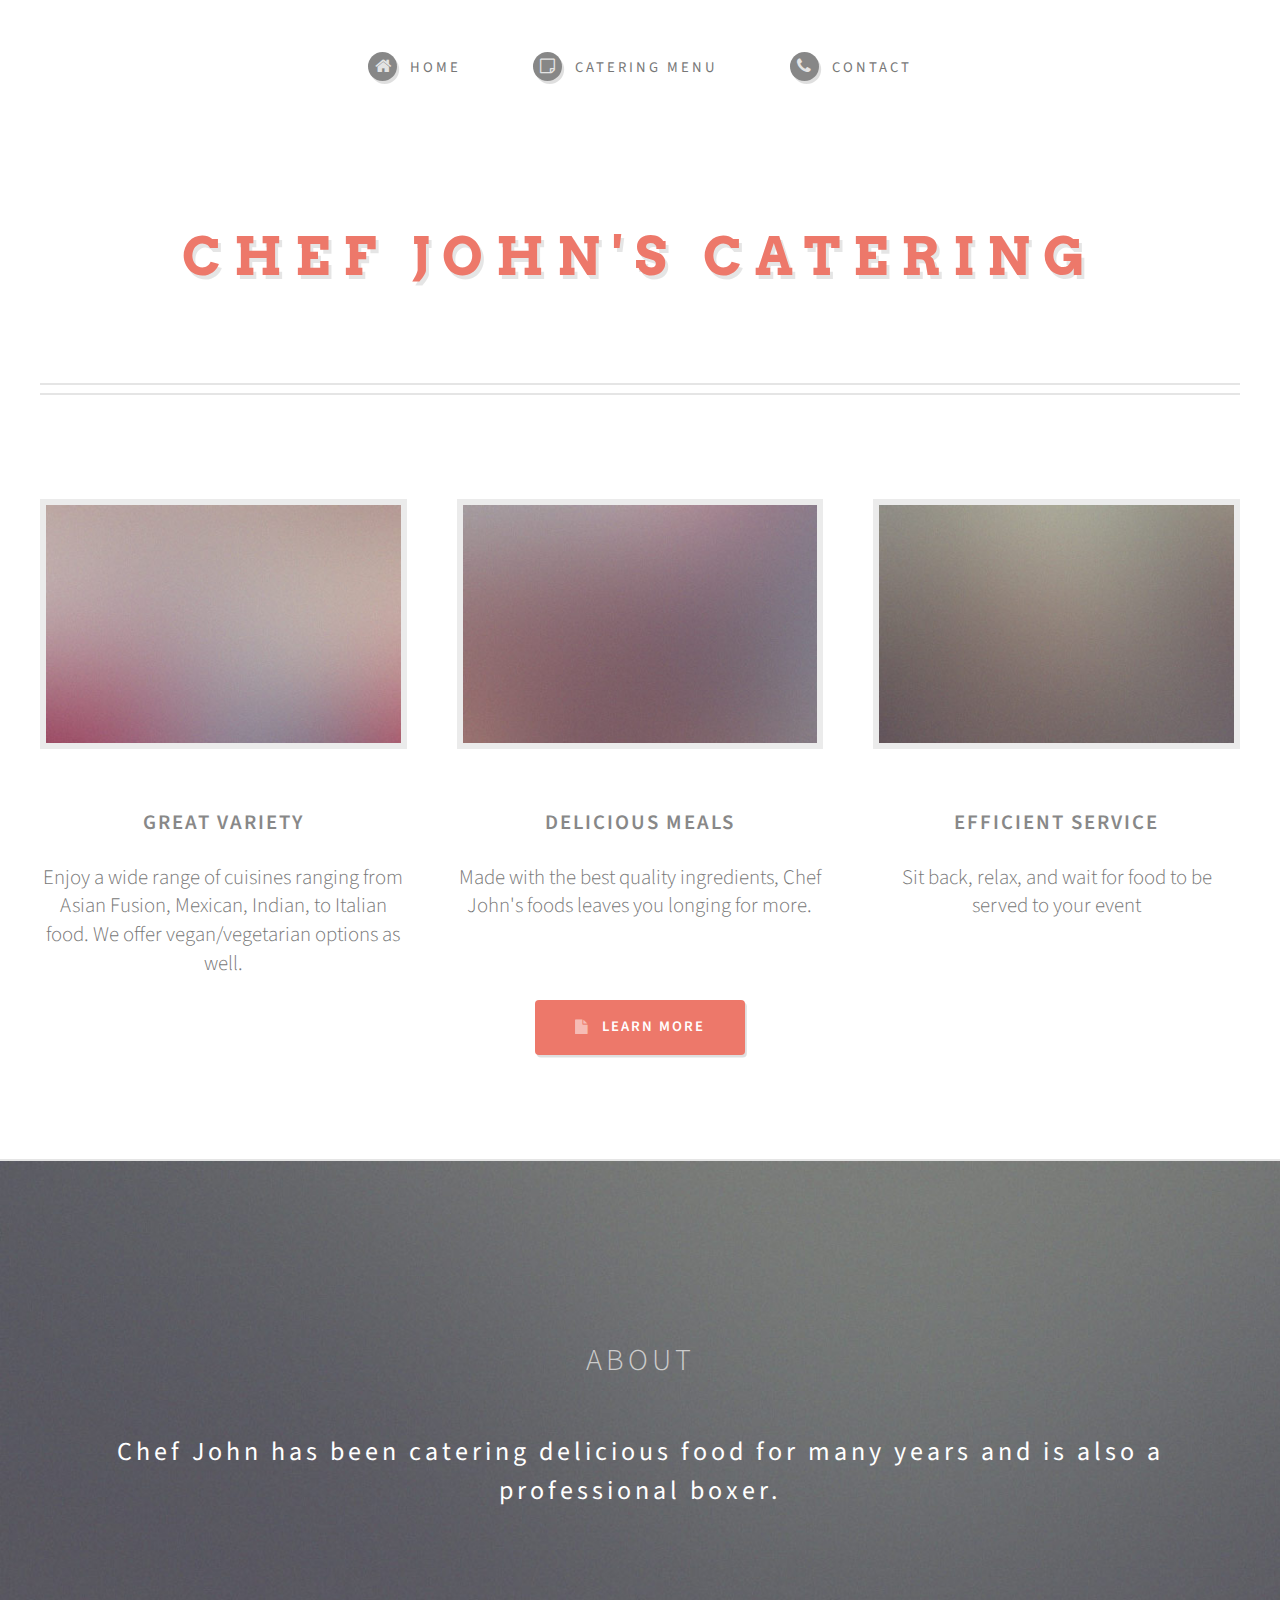
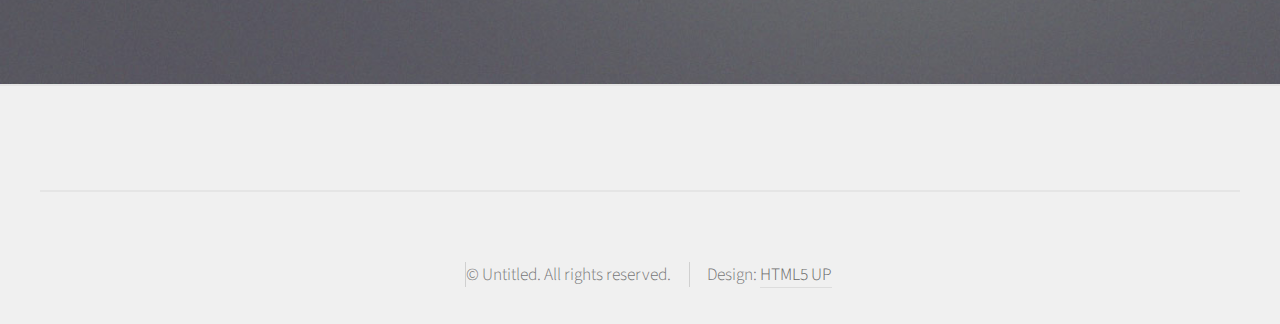
<file: index.html>
<!DOCTYPE HTML>
<!--
	Strongly Typed by HTML5 UP
	html5up.net | @ajlkn
	Free for personal and commercial use under the CCA 3.0 license (html5up.net/license)
-->
<html>
	<head>
		<title>Strongly Typed by HTML5 UP</title>
		<meta charset="utf-8" />
		<meta name="viewport" content="width=device-width, initial-scale=1" />
		<!--[if lte IE 8]><script src="assets/js/ie/html5shiv.js"></script><![endif]-->
		<link rel="stylesheet" href="assets/css/main.css" />
		<!--[if lte IE 8]><link rel="stylesheet" href="assets/css/ie8.css" /><![endif]-->
	</head>
	<body class="homepage">
		<div id="page-wrapper">

			<!-- Header -->
				<div id="header-wrapper">
					<div id="header" class="container">

						<!-- Logo -->
							<h1 id="logo"><a href="index.html">Chef John's Catering</a></h1>

						<!-- Nav -->
							<nav id="nav">
								<ul>
									<li><a class="icon fa-home" href="index.html"><span>Home</span></a></li>
									<li><a class="icon fa-sticky-note-o" href="menu.html"><span>Catering Menu</span></a></li>
									<li><a class="icon fa-phone" href="contact.html"><span>Contact</span></a></li>
								</ul>
							</nav>

					</div>
				</div>

			<!-- Features -->
				<div id="features-wrapper">
					<section id="features" class="container">
						<div class="row">
							<div class="4u 12u(mobile)">

								<!-- Feature -->
									<section>
										<a href="#" class="image featured"><img src="images/pic01.jpg" alt="" /></a>
										<header>
											<h3>Great Variety</h3>
										</header>
										<p>Enjoy a wide range of cuisines ranging from Asian Fusion, Mexican, Indian, to Italian food. We offer vegan/vegetarian options as well.</p>
									</section>

							</div>
							<div class="4u 12u(mobile)">

								<!-- Feature -->
									<section>
										<a href="#" class="image featured"><img src="images/pic02.jpg" alt="" /></a>
										<header>
											<h3>Delicious Meals</h3>
										</header>
										<p>Made with the best quality ingredients, Chef John's foods leaves you longing for more.</p>
									</section>

							</div>
							<div class="4u 12u(mobile)">

								<!-- Feature -->
									<section>
										<a href="#" class="image featured"><img src="images/pic03.jpg" alt="" /></a>
										<header>
											<h3>Efficient Service</h3>
										</header>
										<p>Sit back, relax, and wait for food to be served to your event</p>
									</section>

							</div>
						</div>
						<ul class="actions">
							<li><a href="menu.html" class="button icon fa-file">Learn More</a></li>
						</ul>
					</section>
				</div>

			<!-- Banner -->
				<div id="banner-wrapper">
					<div class="inner">
						<section id="banner" class="container">
						    <header>
						        <h2>About</h2>
						    </header>
							<p>Chef John has been catering delicious food for many years and is also a professional boxer.</p>
						</section>
					</div>
				</div>

			<!-- Footer -->
				<!--div id="footer-wrapper"-->
					<div id="copyright" class="container">
						<ul class="links">
							<li>&copy; Untitled. All rights reserved.</li><li>Design: <a href="http://html5up.net">HTML5 UP</a></li>
						</ul>
					</div>
				<!--/div-->

		</div>

		<!-- Scripts -->
			<script src="assets/js/jquery.min.js"></script>
			<script src="assets/js/jquery.dropotron.min.js"></script>
			<script src="assets/js/skel.min.js"></script>
			<script src="assets/js/skel-viewport.min.js"></script>
			<script src="assets/js/util.js"></script>
			<!--[if lte IE 8]><script src="assets/js/ie/respond.min.js"></script><![endif]-->
			<script src="assets/js/main.js"></script>

	</body>
</html>
</file>
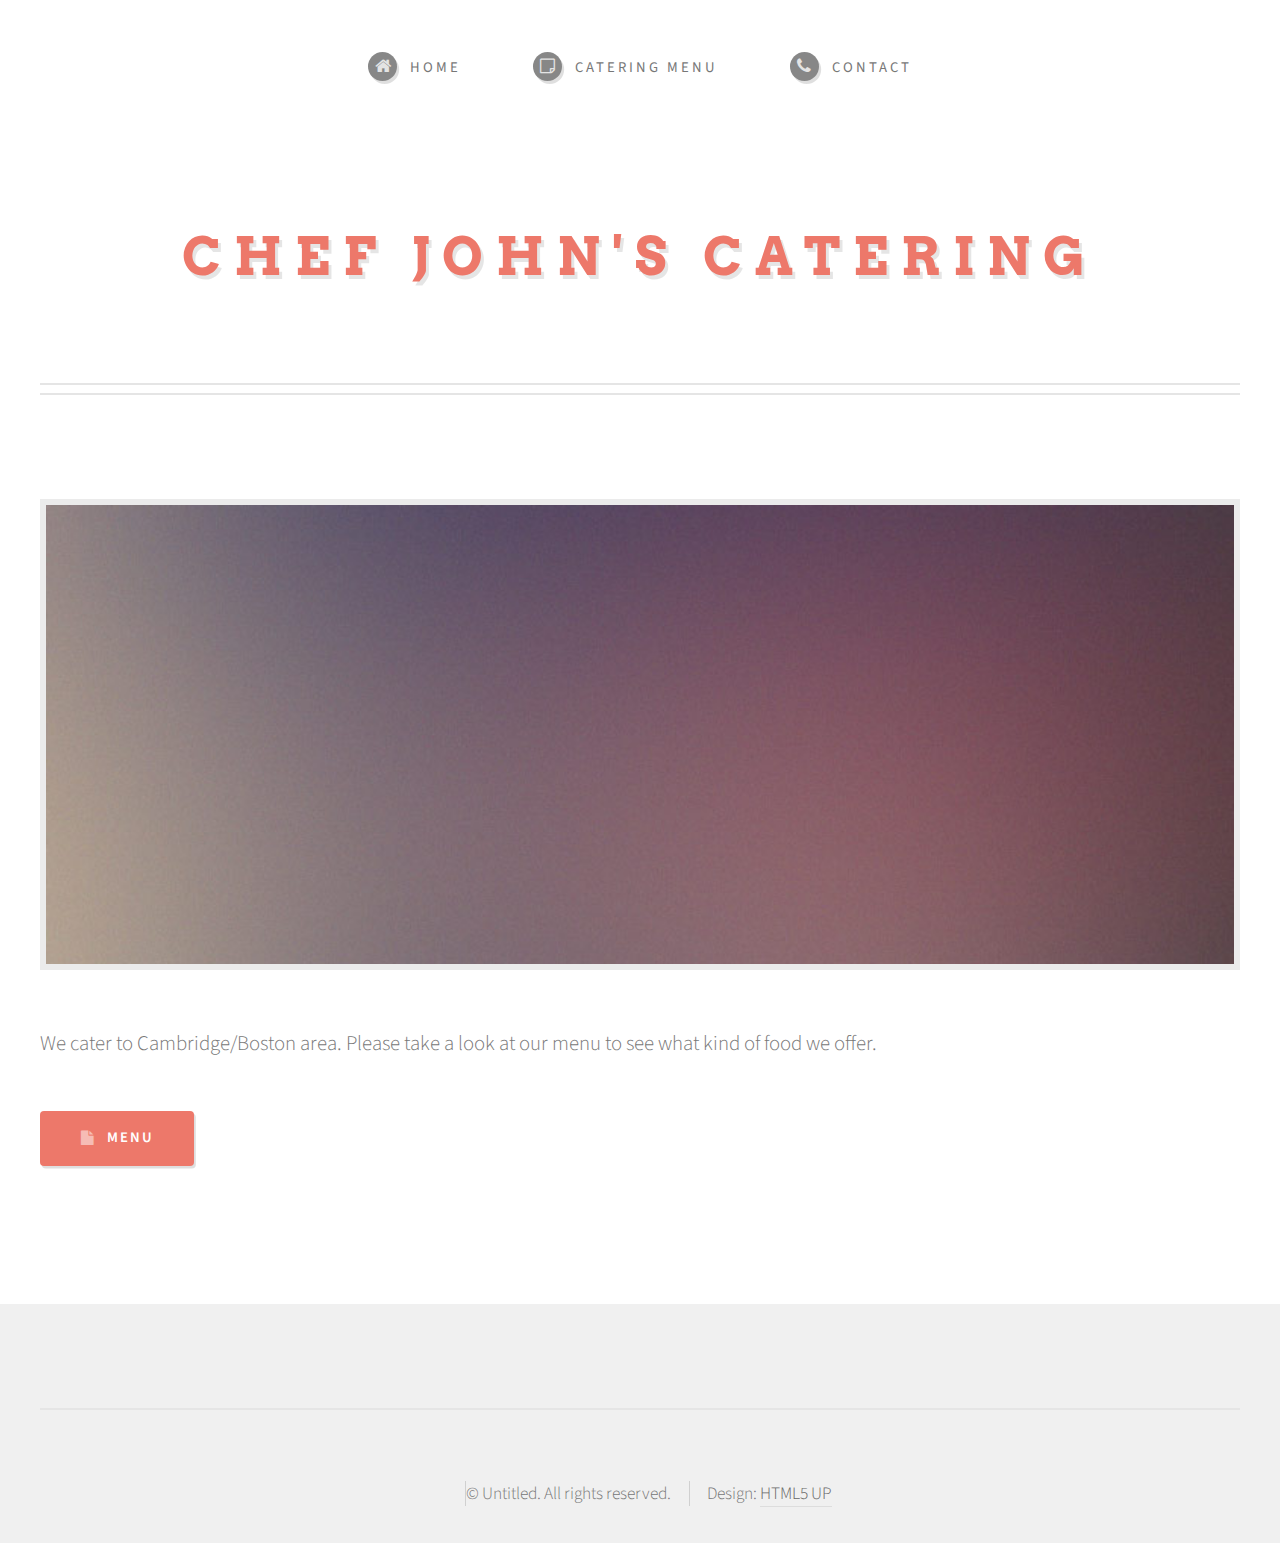
<file: menu.html>
<!DOCTYPE HTML>
<!--
	Strongly Typed by HTML5 UP
	html5up.net | @ajlkn
	Free for personal and commercial use under the CCA 3.0 license (html5up.net/license)
-->
<html>
	<head>
		<title>Strongly Typed by HTML5 UP</title>
		<meta charset="utf-8" />
		<meta name="viewport" content="width=device-width, initial-scale=1" />
		<!--[if lte IE 8]><script src="assets/js/ie/html5shiv.js"></script><![endif]-->
		<link rel="stylesheet" href="assets/css/main.css" />
		<!--[if lte IE 8]><link rel="stylesheet" href="assets/css/ie8.css" /><![endif]-->
	</head>
	<body class="homepage">
		<div id="page-wrapper">

			<!-- Header -->
				<div id="header-wrapper">
					<div id="header" class="container">

						<!-- Logo -->
							<h1 id="logo"><a href="index.html">Chef John's Catering</a></h1>

						<!-- Nav -->
							<nav id="nav">
								<ul>
									<li><a class="icon fa-home" href="index.html"><span>Home</span></a></li>
									<li><a class="icon fa-sticky-note-o" href="menu.html"><span>Catering Menu</span></a></li>
									<li><a class="icon fa-phone" href="contact.html"><span>Contact</span></a></li>
								</ul>
							</nav>

					</div>
				</div>

			<!-- Main -->
				<div id="main-wrapper">
					<div id="main" class="container">
						<div id="content">

							<!-- Post -->
								<article class="box post">
									<span class="image featured"><img src="images/pic04.jpg" alt="" /></span>
									<p>We cater to Cambridge/Boston area. Please take a look at our menu to see what kind of food we offer.</p>
								</article>
						<ul class="actions">
							<li><a href="assets/docs/menu.pdf" class="button icon fa-file">Menu</a></li>
						</ul>
						</div>
					</div>
				</div>

			<!-- Footer -->
				<!--div id="footer-wrapper"-->
					<div id="copyright" class="container">
						<ul class="links">
							<li>&copy; Untitled. All rights reserved.</li><li>Design: <a href="http://html5up.net">HTML5 UP</a></li>
						</ul>
					</div>
				<!--/div-->

		</div>

		<!-- Scripts -->
			<script src="assets/js/jquery.min.js"></script>
			<script src="assets/js/jquery.dropotron.min.js"></script>
			<script src="assets/js/skel.min.js"></script>
			<script src="assets/js/skel-viewport.min.js"></script>
			<script src="assets/js/util.js"></script>
			<!--[if lte IE 8]><script src="assets/js/ie/respond.min.js"></script><![endif]-->
			<script src="assets/js/main.js"></script>

	</body>
</html>
</file>
<file: assets/css/ie8.css>
/*
	Strongly Typed by HTML5 UP
	html5up.net | @ajlkn
	Free for personal and commercial use under the CCA 3.0 license (html5up.net/license)
*/

/* Basic */

	form input[type="text"],
	form input[type="email"],
	form input[type="password"],
	form select,
	form textarea {
		position: relative;
		-ms-behavior: url("assets/js/ie/PIE.htc");
	}

	input[type="button"],
	input[type="submit"],
	input[type="reset"],
	button,
	.button {
		position: relative;
		-ms-behavior: url("assets/js/ie/PIE.htc");
	}

	.button, .box.excerpt .date {
		position: relative;
		-ms-behavior: url("assets/js/ie/PIE.htc");
	}

/* Sections/Article */

	section > .last-child, section.last-child, article > .last-child, article.last-child {
		margin-bottom: 0;
	}

/* Wrappers */

	#banner-wrapper .inner {
		-ms-behavior: url("assets/js/ie/backgroundsize.min.htc");
	}
</file>
<file: assets/css/main.css>
@import url("font-awesome.min.css");
@import url("https://fonts.googleapis.com/css?family=Source+Sans+Pro:300,400,600|Arvo:700");

/*
	Strongly Typed by HTML5 UP
	html5up.net | @ajlkn
	Free for personal and commercial use under the CCA 3.0 license (html5up.net/license)
*/

/* Reset */

	html, body, div, span, applet, object, iframe, h1, h2, h3, h4, h5, h6, p, blockquote, pre, a, abbr, acronym, address, big, cite, code, del, dfn, em, img, ins, kbd, q, s, samp, small, strike, strong, sub, sup, tt, var, b, u, i, center, dl, dt, dd, ol, ul, li, fieldset, form, label, legend, table, caption, tbody, tfoot, thead, tr, th, td, article, aside, canvas, details, embed, figure, figcaption, footer, header, hgroup, menu, nav, output, ruby, section, summary, time, mark, audio, video {
		margin: 0;
		padding: 0;
		border: 0;
		font-size: 100%;
		font: inherit;
		vertical-align: baseline;
	}

	article, aside, details, figcaption, figure, footer, header, hgroup, menu, nav, section {
		display: block;
	}

	body {
		line-height: 1;
	}

	ol, ul {
		list-style: none;
	}

	blockquote, q {
		quotes: none;
	}

	blockquote:before, blockquote:after, q:before, q:after {
		content: '';
		content: none;
	}

	table {
		border-collapse: collapse;
		border-spacing: 0;
	}

	body {
		-webkit-text-size-adjust: none;
	}

/* Box Model */

	*, *:before, *:after {
		-moz-box-sizing: border-box;
		-webkit-box-sizing: border-box;
		box-sizing: border-box;
	}

/* Containers */

	.container {
		margin-left: auto;
		margin-right: auto;
	}

	.container.\31 25\25 {
		width: 100%;
		max-width: 1200px;
		min-width: 960px;
	}

	.container.\37 5\25 {
		width: 720px;
	}

	.container.\35 0\25 {
		width: 480px;
	}

	.container.\32 5\25 {
		width: 240px;
	}

	.container {
		width: 960px;
	}

	@media screen and (min-width: 737px) {

		.container.\31 25\25 {
			width: 100%;
			max-width: 1500px;
			min-width: 1200px;
		}

		.container.\37 5\25 {
			width: 900px;
		}

		.container.\35 0\25 {
			width: 600px;
		}

		.container.\32 5\25 {
			width: 300px;
		}

		.container {
			width: 1200px;
		}

	}

	@media screen and (min-width: 737px) and (max-width: 1200px) {

		.container.\31 25\25 {
			width: 100%;
			max-width: 1200px;
			min-width: 960px;
		}

		.container.\37 5\25 {
			width: 720px;
		}

		.container.\35 0\25 {
			width: 480px;
		}

		.container.\32 5\25 {
			width: 240px;
		}

		.container {
			width: 960px;
		}

	}

	@media screen and (max-width: 736px) {

		.container.\31 25\25 {
			width: 100%;
			max-width: 125%;
			min-width: 100%;
		}

		.container.\37 5\25 {
			width: 75%;
		}

		.container.\35 0\25 {
			width: 50%;
		}

		.container.\32 5\25 {
			width: 25%;
		}

		.container {
			width: 100% !important;
		}

	}

/* Grid */

	.row {
		border-bottom: solid 1px transparent;
		-moz-box-sizing: border-box;
		-webkit-box-sizing: border-box;
		box-sizing: border-box;
	}

	.row > * {
		float: left;
		-moz-box-sizing: border-box;
		-webkit-box-sizing: border-box;
		box-sizing: border-box;
	}

	.row:after, .row:before {
		content: '';
		display: block;
		clear: both;
		height: 0;
	}

	.row.uniform > * > :first-child {
		margin-top: 0;
	}

	.row.uniform > * > :last-child {
		margin-bottom: 0;
	}

	.row.\30 \25 > * {
		padding: 0 0 0 0px;
	}

	.row.\30 \25 {
		margin: 0 0 -1px 0px;
	}

	.row.uniform.\30 \25 > * {
		padding: 0px 0 0 0px;
	}

	.row.uniform.\30 \25 {
		margin: 0px 0 -1px 0px;
	}

	.row > * {
		padding: 0 0 0 40px;
	}

	.row {
		margin: 0 0 -1px -40px;
	}

	.row.uniform > * {
		padding: 40px 0 0 40px;
	}

	.row.uniform {
		margin: -40px 0 -1px -40px;
	}

	.row.\32 00\25 > * {
		padding: 0 0 0 80px;
	}

	.row.\32 00\25 {
		margin: 0 0 -1px -80px;
	}

	.row.uniform.\32 00\25 > * {
		padding: 80px 0 0 80px;
	}

	.row.uniform.\32 00\25 {
		margin: -80px 0 -1px -80px;
	}

	.row.\31 50\25 > * {
		padding: 0 0 0 60px;
	}

	.row.\31 50\25 {
		margin: 0 0 -1px -60px;
	}

	.row.uniform.\31 50\25 > * {
		padding: 60px 0 0 60px;
	}

	.row.uniform.\31 50\25 {
		margin: -60px 0 -1px -60px;
	}

	.row.\35 0\25 > * {
		padding: 0 0 0 20px;
	}

	.row.\35 0\25 {
		margin: 0 0 -1px -20px;
	}

	.row.uniform.\35 0\25 > * {
		padding: 20px 0 0 20px;
	}

	.row.uniform.\35 0\25 {
		margin: -20px 0 -1px -20px;
	}

	.row.\32 5\25 > * {
		padding: 0 0 0 10px;
	}

	.row.\32 5\25 {
		margin: 0 0 -1px -10px;
	}

	.row.uniform.\32 5\25 > * {
		padding: 10px 0 0 10px;
	}

	.row.uniform.\32 5\25 {
		margin: -10px 0 -1px -10px;
	}

	.\31 2u, .\31 2u\24 {
		width: 100%;
		clear: none;
		margin-left: 0;
	}

	.\31 1u, .\31 1u\24 {
		width: 91.6666666667%;
		clear: none;
		margin-left: 0;
	}

	.\31 0u, .\31 0u\24 {
		width: 83.3333333333%;
		clear: none;
		margin-left: 0;
	}

	.\39 u, .\39 u\24 {
		width: 75%;
		clear: none;
		margin-left: 0;
	}

	.\38 u, .\38 u\24 {
		width: 66.6666666667%;
		clear: none;
		margin-left: 0;
	}

	.\37 u, .\37 u\24 {
		width: 58.3333333333%;
		clear: none;
		margin-left: 0;
	}

	.\36 u, .\36 u\24 {
		width: 50%;
		clear: none;
		margin-left: 0;
	}

	.\35 u, .\35 u\24 {
		width: 41.6666666667%;
		clear: none;
		margin-left: 0;
	}

	.\34 u, .\34 u\24 {
		width: 33.3333333333%;
		clear: none;
		margin-left: 0;
	}

	.\33 u, .\33 u\24 {
		width: 25%;
		clear: none;
		margin-left: 0;
	}

	.\32 u, .\32 u\24 {
		width: 16.6666666667%;
		clear: none;
		margin-left: 0;
	}

	.\31 u, .\31 u\24 {
		width: 8.3333333333%;
		clear: none;
		margin-left: 0;
	}

	.\31 2u\24 + *,
	.\31 1u\24 + *,
	.\31 0u\24 + *,
	.\39 u\24 + *,
	.\38 u\24 + *,
	.\37 u\24 + *,
	.\36 u\24 + *,
	.\35 u\24 + *,
	.\34 u\24 + *,
	.\33 u\24 + *,
	.\32 u\24 + *,
	.\31 u\24 + * {
		clear: left;
	}

	.\-11u {
		margin-left: 91.66667%;
	}

	.\-10u {
		margin-left: 83.33333%;
	}

	.\-9u {
		margin-left: 75%;
	}

	.\-8u {
		margin-left: 66.66667%;
	}

	.\-7u {
		margin-left: 58.33333%;
	}

	.\-6u {
		margin-left: 50%;
	}

	.\-5u {
		margin-left: 41.66667%;
	}

	.\-4u {
		margin-left: 33.33333%;
	}

	.\-3u {
		margin-left: 25%;
	}

	.\-2u {
		margin-left: 16.66667%;
	}

	.\-1u {
		margin-left: 8.33333%;
	}

	@media screen and (min-width: 737px) {

		.row > * {
			padding: 50px 0 0 50px;
		}

		.row {
			margin: -50px 0 -1px -50px;
		}

		.row.uniform > * {
			padding: 50px 0 0 50px;
		}

		.row.uniform {
			margin: -50px 0 -1px -50px;
		}

		.row.\32 00\25 > * {
			padding: 100px 0 0 100px;
		}

		.row.\32 00\25 {
			margin: -100px 0 -1px -100px;
		}

		.row.uniform.\32 00\25 > * {
			padding: 100px 0 0 100px;
		}

		.row.uniform.\32 00\25 {
			margin: -100px 0 -1px -100px;
		}

		.row.\31 50\25 > * {
			padding: 75px 0 0 75px;
		}

		.row.\31 50\25 {
			margin: -75px 0 -1px -75px;
		}

		.row.uniform.\31 50\25 > * {
			padding: 75px 0 0 75px;
		}

		.row.uniform.\31 50\25 {
			margin: -75px 0 -1px -75px;
		}

		.row.\35 0\25 > * {
			padding: 25px 0 0 25px;
		}

		.row.\35 0\25 {
			margin: -25px 0 -1px -25px;
		}

		.row.uniform.\35 0\25 > * {
			padding: 25px 0 0 25px;
		}

		.row.uniform.\35 0\25 {
			margin: -25px 0 -1px -25px;
		}

		.row.\32 5\25 > * {
			padding: 12.5px 0 0 12.5px;
		}

		.row.\32 5\25 {
			margin: -12.5px 0 -1px -12.5px;
		}

		.row.uniform.\32 5\25 > * {
			padding: 12.5px 0 0 12.5px;
		}

		.row.uniform.\32 5\25 {
			margin: -12.5px 0 -1px -12.5px;
		}

		.\31 2u\28desktop\29, .\31 2u\24\28desktop\29 {
			width: 100%;
			clear: none;
			margin-left: 0;
		}

		.\31 1u\28desktop\29, .\31 1u\24\28desktop\29 {
			width: 91.6666666667%;
			clear: none;
			margin-left: 0;
		}

		.\31 0u\28desktop\29, .\31 0u\24\28desktop\29 {
			width: 83.3333333333%;
			clear: none;
			margin-left: 0;
		}

		.\39 u\28desktop\29, .\39 u\24\28desktop\29 {
			width: 75%;
			clear: none;
			margin-left: 0;
		}

		.\38 u\28desktop\29, .\38 u\24\28desktop\29 {
			width: 66.6666666667%;
			clear: none;
			margin-left: 0;
		}

		.\37 u\28desktop\29, .\37 u\24\28desktop\29 {
			width: 58.3333333333%;
			clear: none;
			margin-left: 0;
		}

		.\36 u\28desktop\29, .\36 u\24\28desktop\29 {
			width: 50%;
			clear: none;
			margin-left: 0;
		}

		.\35 u\28desktop\29, .\35 u\24\28desktop\29 {
			width: 41.6666666667%;
			clear: none;
			margin-left: 0;
		}

		.\34 u\28desktop\29, .\34 u\24\28desktop\29 {
			width: 33.3333333333%;
			clear: none;
			margin-left: 0;
		}

		.\33 u\28desktop\29, .\33 u\24\28desktop\29 {
			width: 25%;
			clear: none;
			margin-left: 0;
		}

		.\32 u\28desktop\29, .\32 u\24\28desktop\29 {
			width: 16.6666666667%;
			clear: none;
			margin-left: 0;
		}

		.\31 u\28desktop\29, .\31 u\24\28desktop\29 {
			width: 8.3333333333%;
			clear: none;
			margin-left: 0;
		}

		.\31 2u\24\28desktop\29 + *,
		.\31 1u\24\28desktop\29 + *,
		.\31 0u\24\28desktop\29 + *,
		.\39 u\24\28desktop\29 + *,
		.\38 u\24\28desktop\29 + *,
		.\37 u\24\28desktop\29 + *,
		.\36 u\24\28desktop\29 + *,
		.\35 u\24\28desktop\29 + *,
		.\34 u\24\28desktop\29 + *,
		.\33 u\24\28desktop\29 + *,
		.\32 u\24\28desktop\29 + *,
		.\31 u\24\28desktop\29 + * {
			clear: left;
		}

		.\-11u\28desktop\29 {
			margin-left: 91.66667%;
		}

		.\-10u\28desktop\29 {
			margin-left: 83.33333%;
		}

		.\-9u\28desktop\29 {
			margin-left: 75%;
		}

		.\-8u\28desktop\29 {
			margin-left: 66.66667%;
		}

		.\-7u\28desktop\29 {
			margin-left: 58.33333%;
		}

		.\-6u\28desktop\29 {
			margin-left: 50%;
		}

		.\-5u\28desktop\29 {
			margin-left: 41.66667%;
		}

		.\-4u\28desktop\29 {
			margin-left: 33.33333%;
		}

		.\-3u\28desktop\29 {
			margin-left: 25%;
		}

		.\-2u\28desktop\29 {
			margin-left: 16.66667%;
		}

		.\-1u\28desktop\29 {
			margin-left: 8.33333%;
		}

	}

	@media screen and (min-width: 737px) and (max-width: 1200px) {

		.row > * {
			padding: 30px 0 0 30px;
		}

		.row {
			margin: -30px 0 -1px -30px;
		}

		.row.uniform > * {
			padding: 30px 0 0 30px;
		}

		.row.uniform {
			margin: -30px 0 -1px -30px;
		}

		.row.\32 00\25 > * {
			padding: 60px 0 0 60px;
		}

		.row.\32 00\25 {
			margin: -60px 0 -1px -60px;
		}

		.row.uniform.\32 00\25 > * {
			padding: 60px 0 0 60px;
		}

		.row.uniform.\32 00\25 {
			margin: -60px 0 -1px -60px;
		}

		.row.\31 50\25 > * {
			padding: 45px 0 0 45px;
		}

		.row.\31 50\25 {
			margin: -45px 0 -1px -45px;
		}

		.row.uniform.\31 50\25 > * {
			padding: 45px 0 0 45px;
		}

		.row.uniform.\31 50\25 {
			margin: -45px 0 -1px -45px;
		}

		.row.\35 0\25 > * {
			padding: 15px 0 0 15px;
		}

		.row.\35 0\25 {
			margin: -15px 0 -1px -15px;
		}

		.row.uniform.\35 0\25 > * {
			padding: 15px 0 0 15px;
		}

		.row.uniform.\35 0\25 {
			margin: -15px 0 -1px -15px;
		}

		.row.\32 5\25 > * {
			padding: 7.5px 0 0 7.5px;
		}

		.row.\32 5\25 {
			margin: -7.5px 0 -1px -7.5px;
		}

		.row.uniform.\32 5\25 > * {
			padding: 7.5px 0 0 7.5px;
		}

		.row.uniform.\32 5\25 {
			margin: -7.5px 0 -1px -7.5px;
		}

		.\31 2u\28tablet\29, .\31 2u\24\28tablet\29 {
			width: 100%;
			clear: none;
			margin-left: 0;
		}

		.\31 1u\28tablet\29, .\31 1u\24\28tablet\29 {
			width: 91.6666666667%;
			clear: none;
			margin-left: 0;
		}

		.\31 0u\28tablet\29, .\31 0u\24\28tablet\29 {
			width: 83.3333333333%;
			clear: none;
			margin-left: 0;
		}

		.\39 u\28tablet\29, .\39 u\24\28tablet\29 {
			width: 75%;
			clear: none;
			margin-left: 0;
		}

		.\38 u\28tablet\29, .\38 u\24\28tablet\29 {
			width: 66.6666666667%;
			clear: none;
			margin-left: 0;
		}

		.\37 u\28tablet\29, .\37 u\24\28tablet\29 {
			width: 58.3333333333%;
			clear: none;
			margin-left: 0;
		}

		.\36 u\28tablet\29, .\36 u\24\28tablet\29 {
			width: 50%;
			clear: none;
			margin-left: 0;
		}

		.\35 u\28tablet\29, .\35 u\24\28tablet\29 {
			width: 41.6666666667%;
			clear: none;
			margin-left: 0;
		}

		.\34 u\28tablet\29, .\34 u\24\28tablet\29 {
			width: 33.3333333333%;
			clear: none;
			margin-left: 0;
		}

		.\33 u\28tablet\29, .\33 u\24\28tablet\29 {
			width: 25%;
			clear: none;
			margin-left: 0;
		}

		.\32 u\28tablet\29, .\32 u\24\28tablet\29 {
			width: 16.6666666667%;
			clear: none;
			margin-left: 0;
		}

		.\31 u\28tablet\29, .\31 u\24\28tablet\29 {
			width: 8.3333333333%;
			clear: none;
			margin-left: 0;
		}

		.\31 2u\24\28tablet\29 + *,
		.\31 1u\24\28tablet\29 + *,
		.\31 0u\24\28tablet\29 + *,
		.\39 u\24\28tablet\29 + *,
		.\38 u\24\28tablet\29 + *,
		.\37 u\24\28tablet\29 + *,
		.\36 u\24\28tablet\29 + *,
		.\35 u\24\28tablet\29 + *,
		.\34 u\24\28tablet\29 + *,
		.\33 u\24\28tablet\29 + *,
		.\32 u\24\28tablet\29 + *,
		.\31 u\24\28tablet\29 + * {
			clear: left;
		}

		.\-11u\28tablet\29 {
			margin-left: 91.66667%;
		}

		.\-10u\28tablet\29 {
			margin-left: 83.33333%;
		}

		.\-9u\28tablet\29 {
			margin-left: 75%;
		}

		.\-8u\28tablet\29 {
			margin-left: 66.66667%;
		}

		.\-7u\28tablet\29 {
			margin-left: 58.33333%;
		}

		.\-6u\28tablet\29 {
			margin-left: 50%;
		}

		.\-5u\28tablet\29 {
			margin-left: 41.66667%;
		}

		.\-4u\28tablet\29 {
			margin-left: 33.33333%;
		}

		.\-3u\28tablet\29 {
			margin-left: 25%;
		}

		.\-2u\28tablet\29 {
			margin-left: 16.66667%;
		}

		.\-1u\28tablet\29 {
			margin-left: 8.33333%;
		}

	}

	@media screen and (max-width: 736px) {

		.row > * {
			padding: 20px 0 0 20px;
		}

		.row {
			margin: -20px 0 -1px -20px;
		}

		.row.uniform > * {
			padding: 20px 0 0 20px;
		}

		.row.uniform {
			margin: -20px 0 -1px -20px;
		}

		.row.\32 00\25 > * {
			padding: 40px 0 0 40px;
		}

		.row.\32 00\25 {
			margin: -40px 0 -1px -40px;
		}

		.row.uniform.\32 00\25 > * {
			padding: 40px 0 0 40px;
		}

		.row.uniform.\32 00\25 {
			margin: -40px 0 -1px -40px;
		}

		.row.\31 50\25 > * {
			padding: 30px 0 0 30px;
		}

		.row.\31 50\25 {
			margin: -30px 0 -1px -30px;
		}

		.row.uniform.\31 50\25 > * {
			padding: 30px 0 0 30px;
		}

		.row.uniform.\31 50\25 {
			margin: -30px 0 -1px -30px;
		}

		.row.\35 0\25 > * {
			padding: 10px 0 0 10px;
		}

		.row.\35 0\25 {
			margin: -10px 0 -1px -10px;
		}

		.row.uniform.\35 0\25 > * {
			padding: 10px 0 0 10px;
		}

		.row.uniform.\35 0\25 {
			margin: -10px 0 -1px -10px;
		}

		.row.\32 5\25 > * {
			padding: 5px 0 0 5px;
		}

		.row.\32 5\25 {
			margin: -5px 0 -1px -5px;
		}

		.row.uniform.\32 5\25 > * {
			padding: 5px 0 0 5px;
		}

		.row.uniform.\32 5\25 {
			margin: -5px 0 -1px -5px;
		}

		.\31 2u\28mobile\29, .\31 2u\24\28mobile\29 {
			width: 100%;
			clear: none;
			margin-left: 0;
		}

		.\31 1u\28mobile\29, .\31 1u\24\28mobile\29 {
			width: 91.6666666667%;
			clear: none;
			margin-left: 0;
		}

		.\31 0u\28mobile\29, .\31 0u\24\28mobile\29 {
			width: 83.3333333333%;
			clear: none;
			margin-left: 0;
		}

		.\39 u\28mobile\29, .\39 u\24\28mobile\29 {
			width: 75%;
			clear: none;
			margin-left: 0;
		}

		.\38 u\28mobile\29, .\38 u\24\28mobile\29 {
			width: 66.6666666667%;
			clear: none;
			margin-left: 0;
		}

		.\37 u\28mobile\29, .\37 u\24\28mobile\29 {
			width: 58.3333333333%;
			clear: none;
			margin-left: 0;
		}

		.\36 u\28mobile\29, .\36 u\24\28mobile\29 {
			width: 50%;
			clear: none;
			margin-left: 0;
		}

		.\35 u\28mobile\29, .\35 u\24\28mobile\29 {
			width: 41.6666666667%;
			clear: none;
			margin-left: 0;
		}

		.\34 u\28mobile\29, .\34 u\24\28mobile\29 {
			width: 33.3333333333%;
			clear: none;
			margin-left: 0;
		}

		.\33 u\28mobile\29, .\33 u\24\28mobile\29 {
			width: 25%;
			clear: none;
			margin-left: 0;
		}

		.\32 u\28mobile\29, .\32 u\24\28mobile\29 {
			width: 16.6666666667%;
			clear: none;
			margin-left: 0;
		}

		.\31 u\28mobile\29, .\31 u\24\28mobile\29 {
			width: 8.3333333333%;
			clear: none;
			margin-left: 0;
		}

		.\31 2u\24\28mobile\29 + *,
		.\31 1u\24\28mobile\29 + *,
		.\31 0u\24\28mobile\29 + *,
		.\39 u\24\28mobile\29 + *,
		.\38 u\24\28mobile\29 + *,
		.\37 u\24\28mobile\29 + *,
		.\36 u\24\28mobile\29 + *,
		.\35 u\24\28mobile\29 + *,
		.\34 u\24\28mobile\29 + *,
		.\33 u\24\28mobile\29 + *,
		.\32 u\24\28mobile\29 + *,
		.\31 u\24\28mobile\29 + * {
			clear: left;
		}

		.\-11u\28mobile\29 {
			margin-left: 91.66667%;
		}

		.\-10u\28mobile\29 {
			margin-left: 83.33333%;
		}

		.\-9u\28mobile\29 {
			margin-left: 75%;
		}

		.\-8u\28mobile\29 {
			margin-left: 66.66667%;
		}

		.\-7u\28mobile\29 {
			margin-left: 58.33333%;
		}

		.\-6u\28mobile\29 {
			margin-left: 50%;
		}

		.\-5u\28mobile\29 {
			margin-left: 41.66667%;
		}

		.\-4u\28mobile\29 {
			margin-left: 33.33333%;
		}

		.\-3u\28mobile\29 {
			margin-left: 25%;
		}

		.\-2u\28mobile\29 {
			margin-left: 16.66667%;
		}

		.\-1u\28mobile\29 {
			margin-left: 8.33333%;
		}

	}

/* Basic */

	body {
		background: #f0f0f0;
		font-family: 'Source Sans Pro';
		font-weight: 300;
		color: #777;
	}

		body.is-loading * {
			-moz-transition: none !important;
			-webkit-transition: none !important;
			-ms-transition: none !important;
			transition: none !important;
			-moz-animation: none !important;
			-webkit-animation: none !important;
			-ms-animation: none !important;
			animation: none !important;
		}

	input, textarea, select {
		font-family: 'Source Sans Pro';
		font-weight: 300;
		color: #777;
	}

	h1, h2, h3, h4, h5, h6 {
		font-weight: 600;
		text-transform: uppercase;
		color: #888;
	}

	h1 a, h2 a, h3 a, h4 a, h5 a, h6 a {
		color: inherit;
		text-decoration: none;
		border: 0;
	}

	a {
		-moz-transition: color 0.25s ease-in-out, border-bottom-color 0.25s ease-in-out;
		-webkit-transition: color 0.25s ease-in-out, border-bottom-color 0.25s ease-in-out;
		-ms-transition: color 0.25s ease-in-out, border-bottom-color 0.25s ease-in-out;
		transition: color 0.25s ease-in-out, border-bottom-color 0.25s ease-in-out;
		color: #666;
		text-decoration: none;
		border-bottom: solid 1px #ddd;
	}

		a strong {
			-moz-transition: color 0.25s ease-in-out, border-bottom-color 0.25s ease-in-out;
			-webkit-transition: color 0.25s ease-in-out, border-bottom-color 0.25s ease-in-out;
			-ms-transition: color 0.25s ease-in-out, border-bottom-color 0.25s ease-in-out;
			transition: color 0.25s ease-in-out, border-bottom-color 0.25s ease-in-out;
		}

		a:hover {
			color: #ed786a;
			border-bottom-color: rgba(255, 255, 255, 0);
		}

			a:hover strong {
				color: #ed786a;
			}

	strong, b {
		font-weight: 600;
		color: #666;
	}

	em, i {
		font-style: italic;
	}

	sub {
		position: relative;
		top: 0.5em;
		font-size: 0.8em;
	}

	sup {
		position: relative;
		top: -0.5em;
		font-size: 0.8em;
	}

	hr {
		border: 0;
		border-top: solid 1px #ddd;
	}

	blockquote {
		border-left: solid 0.5em #ddd;
		padding: 1em 0 1em 2em;
		font-style: italic;
	}

	p {
		text-align: justify;
		margin-bottom: 2em;
	}

	ul, ol, dl, table, blockquote {
		margin-bottom: 2em;
	}

	br.clear {
		clear: both;
	}

/* Sections/Article */

	section, article {
		margin-bottom: 3em;
	}

	section > :last-child,
	article > :last-child,
	section:last-child,
	article:last-child {
		margin-bottom: 0;
	}

/* Image */

	.image {
		-moz-transition: opacity 0.25s ease-in-out;
		-webkit-transition: opacity 0.25s ease-in-out;
		-ms-transition: opacity 0.25s ease-in-out;
		transition: opacity 0.25s ease-in-out;
		display: inline-block;
		border: solid 6px #ebebeb !important;
	}

		.image:hover {
			opacity: 0.9;
		}

		.image img {
			display: block;
			width: 100%;
		}

		.image.fit {
			display: block;
			width: 100%;
		}

		.image.featured {
			display: block;
			width: 100%;
			margin: 0 0 3.5em 0;
		}

		.image.left {
			float: left;
			margin: 0 1.5em 1.5em 0;
			position: relative;
			top: 0.5em;
		}

		.image.centered {
			display: block;
			margin: 0 0 2em 0;
		}

			.image.centered img {
				margin: 0 auto;
				width: auto;
			}

/* List */

	ul.default {
		list-style: disc;
		margin-left: 1em;
	}

		ul.default li {
			padding-left: 0.5em;
			margin: 0.75em 0 0.75em 0;
		}

			ul.default li:first-child {
				margin-top: 0;
			}

	ul.links {
		list-style: decimal;
		margin-left: 1em;
	}

		ul.links li {
			display: inline;
			border-left: solid 1px #d0d0d0;
			padding-left: 1em;
			margin-left: 1em;
		}

			ul.links li:first-child {
				margin-left: 0;
				padding-left: 0;
			}

	ul.actions {
		margin-top: 2.5em;
		clear: both;
	}

	ul.divided li {
		border-top: solid 2px #e5e5e5;
	}

		ul.divided li:first-child {
			border-top: 0;
			margin-top: 0;
			padding-top: 0;
		}

	ul.icons > li {
		position: relative;
		padding: 2em 0 0 3em;
	}

		ul.icons > li:before {
			position: absolute;
			left: 0;
			top: 2em;
			display: block;
			background: #878787;
			color: #e4e4e4;
			width: 1.65em;
			height: 1.65em;
			border-radius: 1.65em;
			line-height: 1.65em;
			text-align: center;
			box-shadow: 0.125em 0.175em 0 0 rgba(0, 0, 0, 0.125);
		}

		ul.icons > li:first-child {
			padding-top: 0;
		}

			ul.icons > li:first-child:before {
				top: 0;
			}

	ol.default {
		list-style: decimal;
		margin-left: 1em;
	}

		ol.default li {
			padding-left: 0.5em;
			margin: 0.75em 0 0.75em 0;
		}

			ol.default li:first-child {
				margin-top: 0;
			}

/* Form */

	form label {
		font-weight: 600;
		text-transform: uppercase;
		color: #888;
		display: block;
		margin: 0 0 1em 0;
	}

	form input[type="text"],
	form input[type="email"]
	input[type="password"],
	form select,
	form textarea {
		-moz-transition: background-color 0.25s ease-in-out;
		-webkit-transition: background-color 0.25s ease-in-out;
		-ms-transition: background-color 0.25s ease-in-out;
		transition: background-color 0.25s ease-in-out;
		-webkit-appearance: none;
		display: block;
		border: 0;
		background: #e8e8e8;
		width: 100%;
		box-shadow: inset 2px 2px 0px 0px rgba(0, 0, 0, 0.1);
		border-radius: 4px;
		line-height: 1.25em;
		padding: 0.75em 1em 0.75em 1em;
	}

		form input[type="text"]:focus,
		form input[type="email"]
		input[type="password"]:focus,
		form select:focus,
		form textarea:focus {
			background: #f0f0f0;
		}

	form textarea {
		min-height: 11em;
	}

	form .formerize-placeholder {
		color: #555 !important;
	}

	form ::-webkit-input-placeholder {
		color: #555 !important;
		line-height: 1.35em;
	}

	form :-moz-placeholder {
		color: #555 !important;
	}

	form ::-moz-placeholder {
		color: #555 !important;
	}

	form :-ms-input-placeholder {
		color: #555 !important;
	}

	form ::-moz-focus-inner {
		border: 0;
	}

/* Table */

	table {
		width: 100%;
	}

		table.default {
			width: 100%;
		}

			table.default tbody tr {
				border-top: solid 1px #E5E5E5;
			}

				table.default tbody tr:first-child {
					border-top: 0;
				}

			table.default td {
				padding: 0.75em 1em 0.75em 1em;
			}

			table.default th {
				text-align: left;
				font-weight: bold;
				padding: 0.75em 1em 0.75em 1em;
			}

			table.default thead {
				background: #878787;
				color: #fff;
				font-weight: 400;
				text-transform: uppercase;
				border: 0;
				box-shadow: 0.125em 0.175em 0 0 rgba(0, 0, 0, 0.125);
			}

			table.default tfoot {
				background: #F0F0F0;
				border-top: solid 2px #E5E5E5;
			}

/* Button */

	input[type="button"],
	input[type="submit"],
	input[type="reset"],
	button,
	.button {
		-moz-transition: all 0.25s ease-in-out;
		-webkit-transition: all 0.25s ease-in-out;
		-ms-transition: all 0.25s ease-in-out;
		transition: all 0.25s ease-in-out;
		-webkit-appearance: none;
		position: relative;
		display: inline-block;
		background: #ed786a;
		color: #fff !important;
		text-transform: uppercase;
		border-radius: 4px;
		border: 0;
		outline: 0;
		font-size: 1em;
		box-shadow: 0.125em 0.175em 0 0 rgba(0, 0, 0, 0.125);
		font-weight: 600;
		text-align: center;
	}

		input[type="button"].icon:before,
		input[type="submit"].icon:before,
		input[type="reset"].icon:before,
		button.icon:before,
		.button.icon:before {
			position: relative;
			padding-right: 0.75em;
			opacity: 0.5;
			top: 0.05em;
		}

		input[type="button"]:hover,
		input[type="submit"]:hover,
		input[type="reset"]:hover,
		button:hover,
		.button:hover {
			background: #fd887a;
		}

		input[type="button"]:active,
		input[type="submit"]:active,
		input[type="reset"]:active,
		button:active,
		.button:active {
			background: #ed786a;
		}

		input[type="button"].alt,
		input[type="submit"].alt,
		input[type="reset"].alt,
		button.alt,
		.button.alt {
			background: #878787;
		}

			input[type="button"].alt:hover,
			input[type="submit"].alt:hover,
			input[type="reset"].alt:hover,
			button.alt:hover,
			.button.alt:hover {
				background: #979797;
			}

			input[type="button"].alt:active,
			input[type="submit"].alt:active,
			input[type="reset"].alt:active,
			button.alt:active,
			.button.alt:active {
				background: #878787;
			}

/* Box */

	.box .excerpt .date {
		background: #878787;
		color: #fff;
		font-weight: 400;
		text-transform: uppercase;
		border-radius: 4px;
		border: 0;
		box-shadow: 0.125em 0.175em 0 0 rgba(0, 0, 0, 0.125);
	}

/* Icons */

	.icon {
		position: relative;
		text-decoration: none;
	}

		.icon:before {
			-moz-osx-font-smoothing: grayscale;
			-webkit-font-smoothing: antialiased;
			font-family: FontAwesome;
			font-style: normal;
			font-weight: normal;
			text-transform: none !important;
		}

		.icon > .label {
			display: none;
		}

/* Wrappers */

	#header-wrapper {
		position: relative;
		background: #fff;
		text-align: center;
	}

		#header-wrapper p {
			text-align: center;
		}

	#banner-wrapper {
		position: relative;
		overflow: hidden;
		background: #fff;
		color: #fff;
		text-align: center;
		border-top: solid 2px #e5e5e5;
		border-bottom: solid 2px #e5e5e5;
		box-shadow: inset 0px -8px 0px 0px #fff, inset 0px -10px 0px 0px #e5e5e5, inset 0px 8px 0px 0px #fff, inset 0px 10px 0px 0px #e5e5e5;
	}

		#banner-wrapper .inner {
			background: url("../../images/banner.jpg");
			background-size: cover;
		}

		#banner-wrapper p {
			text-align: center;
		}

	#features-wrapper {
		position: relative;
		overflow: hidden;
		background: #fff;
		text-align: center;
	}

		#features-wrapper p {
			text-align: center;
		}

		#features-wrapper .actions {
			margin-top: 1.25em;
		}

	#main-wrapper {
		position: relative;
		overflow: hidden;
		background: #fff;
	}

	#footer-wrapper {
		position: relative;
		overflow: hidden;
		border-top: solid 2px #e5e5e5;
		background: #f0f0f0;
	}

		#footer-wrapper form input[type="text"],
		#footer-wrapper form input[type="email"],
		#footer-wrapper form input[type="password"],
		#footer-wrapper form select,
		#footer-wrapper form textarea {
			background: #f7f7f7;
		}

			#footer-wrapper form input[type="text"]:focus,
			#footer-wrapper form input[type="email"]:focus,
			#footer-wrapper form input[type="password"]:focus,
			#footer-wrapper form select:focus,
			#footer-wrapper form textarea:focus {
				background: #fff;
			}

		#footer-wrapper h2 {
			text-align: center;
		}

/* Header */

	#header {
		position: relative;
		border-bottom: solid 2px #e5e5e5;
		box-shadow: inset 0px -8px 0px 0px #fff, inset 0px -10px 0px 0px #e5e5e5;
	}

		#header h1 {
			font-family: 'Arvo';
			font-weight: 700;
			color: #ed786a;
			text-shadow: 0.05em 0.075em 0 rgba(0, 0, 0, 0.1);
		}

			#header h1 a {
				border: 0;
			}

		#header p {
			text-transform: uppercase;
			font-weight: 400;
			color: #888;
		}

/* Nav */

	#nav {
		cursor: default;
	}

		#nav > ul > li > a {
			border: 0;
			text-decoration: none;
			text-transform: uppercase;
			font-weight: 400;
			color: #777;
			outline: 0;
		}

			#nav > ul > li > a:before {
				display: inline-block;
				background: #878787;
				color: #e4e4e4;
				width: 1.65em;
				height: 1.65em;
				border-radius: 1.65em;
				line-height: 1.65em;
				text-align: center;
				box-shadow: 0.125em 0.175em 0 0 rgba(0, 0, 0, 0.125);
				margin-right: 0.75em;
				-moz-transition: color 0.25s ease-in-out, background 0.25s ease-in-out;
				-webkit-transition: color 0.25s ease-in-out, background 0.25s ease-in-out;
				-o-transition: color 0.25s ease-in-out, background 0.25s ease-in-out;
				-ms-transition: color 0.25s ease-in-out, background 0.25s ease-in-out;
				transition: color 0.25s ease-in-out, background 0.25s ease-in-out;
			}

			#nav > ul > li > a > span {
				-moz-transition: color 0.25s ease-in-out;
				-webkit-transition: color 0.25s ease-in-out;
				-o-transition: color 0.25s ease-in-out;
				-ms-transition: color 0.25s ease-in-out;
				transition: color 0.25s ease-in-out;
			}

		#nav > ul > li.active > a:before, #nav > ul > li:hover > a:before {
			background: #ED786A;
			color: #fff;
		}

		#nav > ul > li.active > a > span, #nav > ul > li:hover > a > span {
			color: #ED786A;
		}

/* Features */

/* Banner */

	#banner {
		position: relative;
	}

		#banner p {
			font-weight: 400;
		}

		#banner strong {
			color: inherit;
		}

/* Content */

	#content > section,
	#content > article {
		border-top: solid 2px #e5e5e5;
		box-shadow: inset 0px 8px 0px 0px #fff, inset 0px 10px 0px 0px #e5e5e5;
	}

		#content > section:first-child,
		#content > article:first-child {
			border-top: 0;
			box-shadow: none;
		}

/* Sidebar */

	#sidebar > section,
	#sidebar > article {
		border-top: solid 2px #e5e5e5;
		box-shadow: inset 0px 8px 0px 0px #fff, inset 0px 10px 0px 0px #e5e5e5;
	}

		#sidebar > section:first-child,
		#sidebar > article:first-child {
			border-top: 0;
			box-shadow: none;
		}

/* Copyright */

	#copyright {
		border-top: solid 2px #e5e5e5;
		text-align: center;
	}

/* Desktop */

	@media screen and (min-width: 737px) {

		/* Basic */

			body, input, textarea, select {
				line-height: 1.65em;
				font-size: 13pt;
			}

			h2 {
				font-size: 1.65em;
				font-weight: 400;
				letter-spacing: 4px;
				margin: 0 0 1.5em 0;
				line-height: 1.75em;
			}

			h3 {
				font-size: 1.2em;
				letter-spacing: 2px;
				margin: 0 0 1.25em 0;
			}

			p {
				font-size: 1.2em;
			}

		/* Table */

			table.default thead {
				font-size: 0.85em;
				letter-spacing: 2px;
			}

		/* Button */

			input[type="button"],
			input[type="submit"],
			input[type="reset"],
			button,
			.button {
				font-size: 0.85em;
				letter-spacing: 2px;
				padding: 0.85em 2.75em 0.85em 2.75em;
			}

		/* List */

			ul.actions li {
				display: inline-block;
				margin-left: 1em;
			}

				ul.actions li:first-child {
					margin-left: 0;
				}

			ul.divided li {
				margin: 2.5em 0 0 0;
				padding: 2.5em 0 0 0;
			}

		/* Box */

			.no-sidebar .box .post > header {
				text-align: center;
			}

			.box.excerpt .date {
				display: inline-block;
				font-size: 0.85em;
				letter-spacing: 2px;
				padding: 0.25em 1em 0.25em 1em;
				margin: 0 0 2.5em 0;
			}

		/* Wrappers */

			#features-wrapper {
				padding: 6em 0 6em 0;
			}

			#banner-wrapper {
				padding: 0em 0 0em 0;
			}

			#main-wrapper {
				padding: 6em 0 6em 0;
			}

			#footer-wrapper {
				padding: 6em 0 8em 0;
			}

		/* Header */

			#header {
				padding: 14em 0 7em 0;
			}

				#header h1 {
					font-size: 3em;
					letter-spacing: 13px;
				}

				#header p {
					margin: 2.5em 0 0 0;
					font-size: 0.85em;
					letter-spacing: 3px;
				}

		/* Nav */

			#nav {
				position: absolute;
				top: 3em;
				left: 0;
				width: 100%;
			}

				#nav > ul > li {
					display: inline-block;
					padding-right: 4em;
				}

					#nav > ul > li:last-child {
						padding-right: 0;
					}

					#nav > ul > li > a {
						display: block;
					}

						#nav > ul > li > a > span {
							font-size: 0.85em;
							letter-spacing: 3px;
						}

					#nav > ul > li > ul {
						display: none;
					}

			.dropotron {
				text-align: left;
				border: solid 1px #e5e5e5;
				border-radius: 4px;
				background: #fff;
				background: rgba(255, 255, 255, 0.965);
				box-shadow: 0px 2px 2px 0px rgba(0, 0, 0, 0.1);
				padding: 0.75em 0 0.5em 0;
				min-width: 12em;
				margin-top: calc(-0.5em + 1px);
				margin-left: -2px;
			}

				.dropotron.level-0 {
					margin-top: 1.5em;
					margin-left: -1em;
				}

					.dropotron.level-0:after {
						content: '';
						display: block;
						position: absolute;
						left: 1.25em;
						top: calc(-0.75em + 1px);
						border-left: solid 0.75em rgba(255, 255, 255, 0);
						border-right: solid 0.75em rgba(255, 255, 255, 0);
						border-bottom: solid 0.75em #fff;
					}

					.dropotron.level-0:before {
						content: '';
						display: block;
						position: absolute;
						left: 1.25em;
						top: -0.75em;
						border-left: solid 0.75em rgba(255, 255, 255, 0);
						border-right: solid 0.75em rgba(255, 255, 255, 0);
						border-bottom: solid 0.75em #ccc;
					}

				.dropotron span, .dropotron a {
					display: block;
					padding: 0.3em 1em 0.3em 1em;
					border: 0;
					border-top: solid 1px #f0f0f0;
					outline: 0;
				}

				.dropotron li:first-child > span, .dropotron li:first-child > a {
					border-top: 0;
					padding-top: 0;
				}

				.dropotron li:hover > span, .dropotron li:hover > a {
					-moz-transition: color 0.25s ease-in-out, border-bottom-color 0.25s ease-in-out;
					-webkit-transition: color 0.25s ease-in-out, border-bottom-color 0.25s ease-in-out;
					-ms-transition: color 0.25s ease-in-out, border-bottom-color 0.25s ease-in-out;
					transition: color 0.25s ease-in-out, border-bottom-color 0.25s ease-in-out;
					color: #ed786a;
				}

		/* Banner */

			#banner {
				padding: 10em 0 10em 0;
			}

				#banner h2 {
					font-size: 1.75em;
					color: #cccccc;
					font-weight: 300;
				}

				#banner p {
					font-size: 1.5em;
					line-height: 1.5em;
					letter-spacing: 4px;
				}
/*
				#banner:before, #banner:after {
					content: '';
					display: block;
					position: absolute;
					top: 50%;
					width: 35px;
					height: 141px;
					margin-top: -70px;
					background: url("images/bracket.svg");
					opacity: 0.15;
				}

				#banner:before {
					left: 0;
				}

				#banner:after {
					-moz-transform: scaleX(-1);
					-webkit-transform: scaleX(-1);
					-ms-transform: scaleX(-1);
					transform: scaleX(-1);
					right: 0;
				}
*/
		/* Content */

			#content > > section,
			#content > > article {
				margin: 5em 0 0 0;
				padding: 5em 0 0 0;
			}

				#content > > section:first-child,
				#content > > article:first-child {
					margin: 0;
					padding: 0;
				}

		/* Sidebar */

			#sidebar > section,
			#sidebar > article {
				margin: 5em 0 0 0;
				padding: 5em 0 0 0;
			}

				#sidebar > section:first-child,
				#sidebar > article:first-child {
					margin: 0;
					padding: 0;
				}

		/* Copyright */

			#copyright {
				margin-top: 6em;
				padding-top: 4em;
			}

	}

/* Tablet */

	@media screen and (min-width: 737px) and (max-width: 1200px) {

		/* Basic */

			body {
				min-width: 960px;
				line-height: 1.75em;
				font-size: 12pt;
			}

			input, textarea, select {
				line-height: 1.75em;
				font-size: 12pt;
			}

			h2 {
				margin: 0 0 1em 0;
				font-size: 1.5em;
			}

			h3 {
				margin: 0 0 1em 0;
			}

			h2 br, h3 br, h4 br, h5 br, h6 br {
				display: none;
			}

		/* Image */

			.image.featured {
				margin: 0 0 2.5em 0;
			}

		/* Wrappers */

			#features-wrapper {
				padding: 4em 0 4em 0;
			}

			#banner-wrapper {
				padding: 0em 0 0em 0;
			}

			#main-wrapper {
				padding: 4em 0 4em 0;
			}

			#footer-wrapper {
				padding: 4em 0 6em 0;
			}

		/* Header */

			#header {
				padding: 9em 0 4em 0;
			}

				#header h1 {
					font-size: 2em;
				}

				#header p {
					margin: 1.5em 0 0 0;
				}

		/* Nav */

			#nav > ul > li {
				padding-right: 3em;
			}

		/* Banner */

			#banner {
				padding: 7em 0 7em 0;
			}

		/* Copyright */

			#copyright {
				margin-top: 5em;
				padding-top: 2em;
			}

	}

/* Mobile */

	#navPanel, #titleBar {
		display: none;
	}

	@media screen and (max-width: 736px) {

		/* Basic */

			html, body {
				overflow-x: hidden;
			}

			body, input, textarea, select {
				line-height: 1.75em;
				font-size: 11pt;
				letter-spacing: 0;
			}

			h2, h3, h4, h5, h6 {
				font-size: 1.2em;
				letter-spacing: 2px;
				text-align: center;
				margin: 0 0 1.5em 0;
			}

				h2 br, h3 br, h4 br, h5 br, h6 br {
					display: none;
				}

		/* Sections/Article */

			section, article {
				clear: both;
				margin: 2em 0 2em 0 !important;
			}

				section > :first-child, section:first-child, article > :first-child, article:first-child {
					margin-top: 0 !important;
				}

		/* Image */

			.image.left {
				width: 40%;
			}

			.image.featured {
				margin: 0 0 2em 0;
			}

		/* Button */

			input[type="button"],
			input[type="submit"],
			input[type="reset"],
			button,
			.button {
				letter-spacing: 2px;
				display: block;
				padding: 1em 0 1em 0;
			}

		/* List */

			ul.links li {
				display: block;
				border: 0;
				padding: 0.25em 0 0 0;
				margin: 0;
			}

			ul.divided li {
				margin: 2.75em 0 0 0;
				padding: 2.75em 0 0 0;
			}

			ul.icons {
				padding: 0 !important;
				margin: 0 0 0.5em 0 !important;
			}

		/* Box */

			.box.excerpt .date {
				display: block;
				letter-spacing: 2px;
				padding: 0.25em 1em 0.25em 1em;
				margin: 0 auto 2.5em auto;
				text-align: center;
			}

		/* Off-Canvas Navigation */

			#page-wrapper {
				-moz-backface-visibility: hidden;
				-webkit-backface-visibility: hidden;
				-ms-backface-visibility: hidden;
				backface-visibility: hidden;
				-moz-transition: -moz-transform 0.5s ease;
				-webkit-transition: -webkit-transform 0.5s ease;
				-ms-transition: -ms-transform 0.5s ease;
				transition: transform 0.5s ease;
				padding-bottom: 1px;
			}

			#titleBar {
				-moz-backface-visibility: hidden;
				-webkit-backface-visibility: hidden;
				-ms-backface-visibility: hidden;
				backface-visibility: hidden;
				-moz-transition: -moz-transform 0.5s ease;
				-webkit-transition: -webkit-transform 0.5s ease;
				-ms-transition: -ms-transform 0.5s ease;
				transition: transform 0.5s ease;
				display: block;
				height: 44px;
				left: 0;
				position: fixed;
				top: 0;
				width: 100%;
				z-index: 10001;
			}

				#titleBar .toggle {
					position: absolute;
					left: 0;
					top: 0;
					width: 80px;
					height: 60px;
					border: 0;
				}

					#titleBar .toggle:before {
						display: inline-block;
						font-family: FontAwesome;
						text-decoration: none;
						font-style: normal;
						font-weight: normal;
						-webkit-font-smoothing: antialiased;
						-moz-osx-font-smoothing: grayscale;
						content: '\f0c9';
						display: block;
						width: 60px;
						height: 40px;
						background: rgba(232, 232, 232, 0.9);
						border-radius: 4px;
						position: absolute;
						left: 5px;
						top: 5px;
						box-shadow: 0.125em 0.125em 0 0 rgba(0, 0, 0, 0.15);
						text-align: center;
						line-height: 40px;
						font-size: 18px;
						color: #aaa;
					}

					#titleBar .toggle:active:before {
						opacity: 0.5;
					}

			#navPanel {
				-moz-backface-visibility: hidden;
				-webkit-backface-visibility: hidden;
				-ms-backface-visibility: hidden;
				backface-visibility: hidden;
				-moz-transform: translateX(-275px);
				-webkit-transform: translateX(-275px);
				-ms-transform: translateX(-275px);
				transform: translateX(-275px);
				-moz-transition: -moz-transform 0.5s ease;
				-webkit-transition: -webkit-transform 0.5s ease;
				-ms-transition: -ms-transform 0.5s ease;
				transition: transform 0.5s ease;
				display: block;
				height: 100%;
				left: 0;
				overflow-y: auto;
				position: fixed;
				top: 0;
				width: 275px;
				z-index: 10002;
				background: #444;
				border-right: solid 2px #3c3c3c;
				font-weight: 400;
				text-transform: uppercase;
				color: #888;
				letter-spacing: 2px;
				font-size: 0.85em;
			}

				#navPanel .link {
					display: block;
					color: #ddd;
					text-decoration: none;
					height: 44px;
					line-height: 44px;
					border: 0;
					border-top: solid 1px #3c3c3c;
					padding: 0 1em 0 1em;
				}

					#navPanel .link:first-child {
						border-top: 0;
					}

					#navPanel .link.depth-0 {
						font-weight: 600;
						color: #fff;
					}

				#navPanel .indent-1 {
					display: inline-block;
					width: 1em;
				}

				#navPanel .indent-2 {
					display: inline-block;
					width: 2em;
				}

				#navPanel .indent-3 {
					display: inline-block;
					width: 3em;
				}

				#navPanel .indent-4 {
					display: inline-block;
					width: 4em;
				}

				#navPanel .indent-5 {
					display: inline-block;
					width: 5em;
				}

				#navPanel .depth-0 {
					color: #fff;
				}

			body.navPanel-visible #page-wrapper {
				-moz-transform: translateX(275px);
				-webkit-transform: translateX(275px);
				-ms-transform: translateX(275px);
				transform: translateX(275px);
			}

			body.navPanel-visible #titleBar {
				-moz-transform: translateX(275px);
				-webkit-transform: translateX(275px);
				-ms-transform: translateX(275px);
				transform: translateX(275px);
			}

			body.navPanel-visible #navPanel {
				-moz-transform: translateX(0);
				-webkit-transform: translateX(0);
				-ms-transform: translateX(0);
				transform: translateX(0);
			}

		/* Wrappers */

			#header-wrapper {
				padding: 0 20px 0 20px;
			}

			#features-wrapper {
				padding: 3em 20px 3em 20px;
			}

			#banner-wrapper {
				padding: 0em 0 0em 0;
			}

			#main-wrapper {
				padding: 3em 20px 3em 20px;
			}

			#footer-wrapper {
				padding: 4em 20px 3em 20px;
			}

		/* Header */

			#header {
				padding: 6em 0 4em 0;
			}

				#header h1 {
					font-size: 2em;
					letter-spacing: 8px;
					line-height: 1.25em;
				}

				#header p {
					margin: 1.25em 0 0 0;
					letter-spacing: 2px;
				}

		/* Nav */

			#nav {
				display: none;
			}

		/* Banner */

			#banner {
				padding: 5em 20px 5em 20px;
				margin: 0 !important;
			}

				#banner h2 {
					font-size: 1.5em;
					color: #cccccc;
					font-weight: 300;
				}

				#banner p {
					font-size: 1em;
					line-height: 1.25em;
					letter-spacing: 3px;
				}

					#banner p br {
						display: none;
					}

		/* Content */

			#content > section, #content > article {
				margin: 4em 0 0 0 !important;
				padding: 4em 0 0 0 !important;
			}

				#content > section:first-child, #content > article:first-child {
					margin: 0 !important;
					padding: 0 !important;
				}

		/* Sidebar */

			#sidebar {
				border-top: solid 2px #e5e5e5;
				box-shadow: inset 0px 8px 0px 0px #fff, inset 0px 10px 0px 0px #e5e5e5;
				margin-top: 4em !important;
				padding-top: 4em !important;
			}

				#sidebar > section, #sidebar > article {
					margin: 4em 0 0 0 !important;
					padding: 4em 0 0 0 !important;
				}

					#sidebar > section:first-child, #sidebar > article:first-child {
						margin: 0 !important;
						padding: 0 !important;
					}

		/* Footer */

			#footer .icons {
				margin: 0 0 2em 0 !important;
			}

				#footer .icons:last-child {
					margin-bottom: 0;
				}

		/* Copyright */

			#copyright {
				margin-top: 2em;
				padding-top: 2em;
			}

	}
</file>
